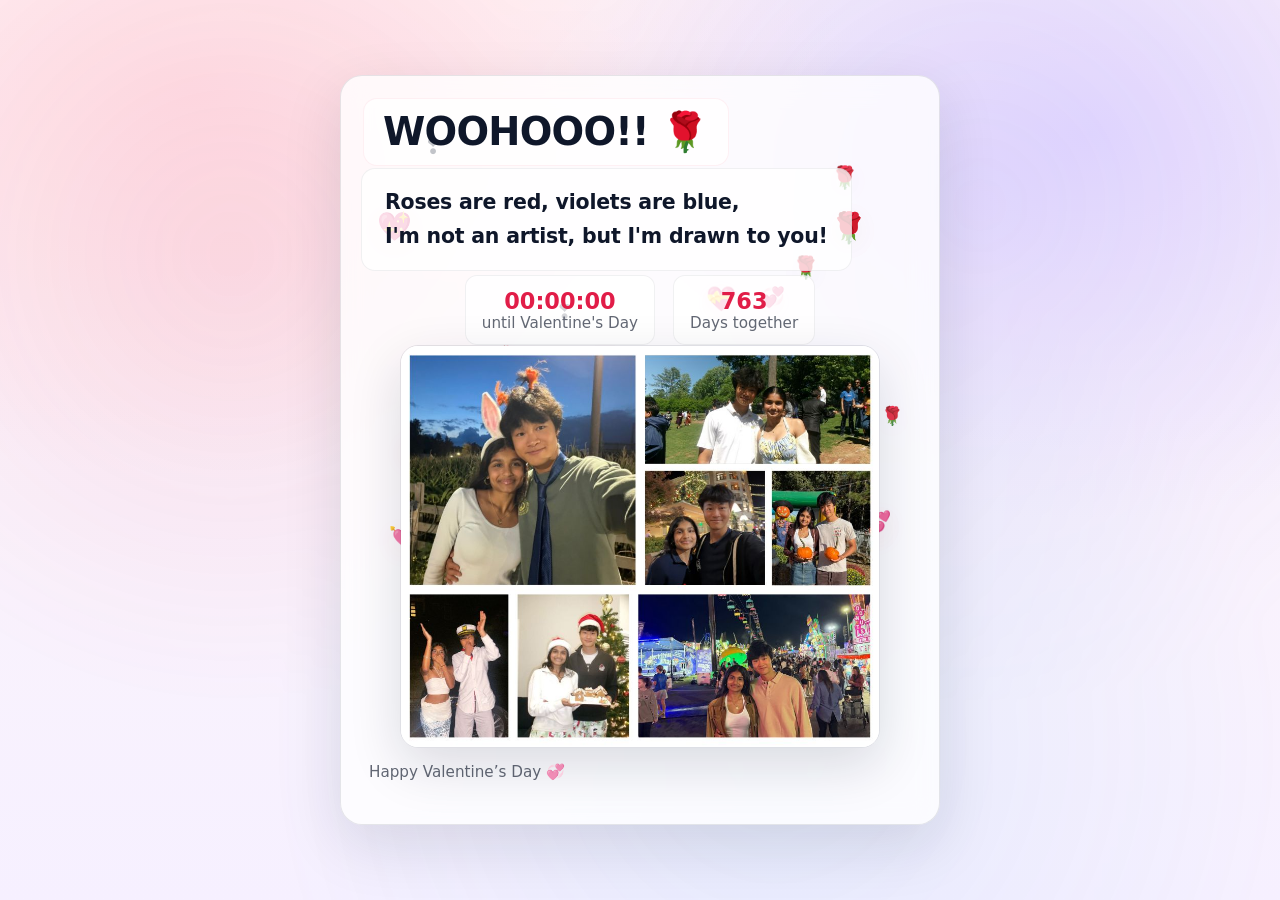
<file: poem.html>
<!doctype html>
<html lang="en">
<head>
  <meta charset="utf-8" />
  <meta name="viewport" content="width=device-width, initial-scale=1" />
  <title>For You 💖</title>
  <link rel="stylesheet" href="style.css" />
</head>
<body>
  <main class="card poemCard">
    
    <div class="titleWrap">
      <h1>WOOHOOO!! <span class="emoji">🌹</span></h1>
    </div>

    <div class="poemWrap">
      <p class="poem">
        Roses are red, violets are blue,<br />
        I'm not an artist, but I'm drawn to you!
      </p>
    </div>

    <div class="stats">
      <div class="stat">
        <div id="countdown" class="num">--:--:--</div>
        <div class="label">until Valentine's Day</div>
      </div>
      <div class="stat">
        <div id="together" class="num">--</div>
        <div class="label">Days together</div>
      </div>
    </div>

    <!-- Make sure your image file name matches (us.jpg / us.png) -->
    <img class="photo" src="us.jpg" alt="A photo of us together" />

    <p class="tiny">Happy Valentine’s Day 💞</p>
    <!-- Decorative floating hearts and roses (poem page) -->
    <div class="decor" aria-hidden="true">
      <span class="floating heart">💖</span>
      <span class="floating heart">💘</span>
      <span class="floating rose">🌹</span>
      <span class="floating heart">❣️</span>
      <span class="floating rose">🌹</span>
      <span class="floating heart">💕</span>
      <span class="floating heart">💓</span>
      <span class="floating rose">🌹</span>
      <span class="floating heart">💝</span>
      <span class="floating heart">💞</span>
      <span class="floating rose">🌹</span>
      <span class="floating heart">❤️</span>
      <span class="floating heart">💘</span>
      <span class="floating rose">🌹</span>
      <span class="floating heart">💕</span>
      <span class="floating rose">🌹</span>
      <span class="floating heart">❣️</span>
      <span class="floating heart">💝</span>
      <span class="floating rose">🌹</span>
      <span class="floating heart">💗</span>
    </div>
  </main>
  <script src="poem.js"></script>
</body>
</html>
</file>
<file: style.css>
:root{
  --bg1:#fff7f9;
  --bg2:#f6f0ff;
  --card:#ffffffcc;
  --border: rgba(15, 23, 42, 0.10); /* slate */
  --text:#0f172a;
  --muted: rgba(15, 23, 42, 0.65);
  --shadow: 0 20px 60px rgba(15,23,42,0.12);
  --radius: 22px;

  --accent:#e11d48;      /* rose-600 */
  --accent2:#fb7185;     /* rose-400 */
  --accentSoft: rgba(225, 29, 72, 0.10);
}

*{ box-sizing:border-box; }
html,body{ height:100%; }

body{
  margin:0;
  font-family: ui-sans-serif, system-ui, -apple-system, "Segoe UI", Roboto, Helvetica, Arial, "Apple Color Emoji","Segoe UI Emoji";
  color: var(--text);
  background:
    radial-gradient(1200px 700px at 15% 10%, #ffe4ea 0%, transparent 55%),
    radial-gradient(1000px 700px at 85% 15%, #e9ddff 0%, transparent 55%),
    linear-gradient(180deg, var(--bg1), var(--bg2));
  display:grid;
  place-items:center;
  padding: 28px 16px;
  overflow:hidden;
}

/* subtle floating dots (not tacky) */
body::before{
  content:"";
  position:fixed;
  inset:-40px;
  background:
    radial-gradient(circle at 20% 30%, rgba(225,29,72,0.10), transparent 35%),
    radial-gradient(circle at 75% 25%, rgba(99,102,241,0.10), transparent 40%),
    radial-gradient(circle at 60% 80%, rgba(14,165,233,0.08), transparent 45%);
  filter: blur(14px);
  pointer-events:none;
}

.card{
  width: min(680px, 94vw);
  background: var(--card);
  border: 1px solid var(--border);
  border-radius: var(--radius);
  box-shadow: var(--shadow);
  backdrop-filter: blur(14px);
  -webkit-backdrop-filter: blur(14px);
  padding: 34px;
  position: relative;
}

.topline{
  display:flex;
  align-items:center;
  justify-content:space-between;
  gap: 14px;
  margin-bottom: 14px;
}

.badge{
  display:inline-flex;
  align-items:center;
  gap: 8px;
  font-size: 0.88rem;
  padding: 8px 10px;
  border-radius: 999px;
  background: rgba(255,255,255,0.7);
  border: 1px solid rgba(15,23,42,0.08);
}

.badge-dot{
  width: 8px; height: 8px; border-radius: 999px;
  background: var(--accent);
  box-shadow: 0 0 0 6px rgba(225,29,72,0.10);
}

h1{
  margin: 6px 0 6px;
  font-size: clamp(1.85rem, 4vw, 2.4rem);
  letter-spacing: -0.02em;
  line-height: 1.15;
}

.sub{
  margin: 0 0 18px;
  color: var(--muted);
  font-size: 1rem;
  line-height: 1.5;
}

/* Area for buttons */
.playArea{
  position: relative;
  height: 140px;
  min-height: 120px;
  border-radius: 18px;
  background: rgba(255,255,255,0.55);
  border: 1px solid rgba(15,23,42,0.08);
  display:block;
  padding: 12px 28px;
  overflow: visible; /* allow scaled buttons to show */
}

.btn{
  border: none;
  border-radius: 999px;
  padding: 14px 22px;
  font-size: 1.12rem;
  font-weight: 600;
  cursor: pointer;
  transition: transform 180ms ease, box-shadow 180ms ease, background 180ms ease, border-color 180ms ease;
  user-select:none;
  -webkit-tap-highlight-color: transparent;
}

.btn:active{ transform: translateY(1px) scale(0.99); }

.yes{
  position: absolute;
  left: 35%;
  top: 50%;
  transform: translateY(-50%);
  transform-origin: center center;
  will-change: transform;
  z-index: 2;
  background: linear-gradient(135deg, var(--accent), #ff4d79);
  color: white;
  box-shadow: 0 16px 38px rgba(225,29,72,0.32);
}

.yes:hover{
  box-shadow: 0 22px 48px rgba(225,29,72,0.36);
}

.no{
  position: absolute;
  background: rgba(255,255,255,0.95);
  color: var(--text);
  border: 1px solid rgba(15,23,42,0.16);
  box-shadow: 0 10px 20px rgba(15,23,42,0.08);
  right: 35%;
  z-index: 1;
  transition: left 160ms cubic-bezier(.2,.8,.2,1), top 160ms cubic-bezier(.2,.8,.2,1), transform 120ms ease, box-shadow 160ms ease;
}

.no:hover{
  border-color: rgba(225,29,72,0.28);
}

.message{
  margin: 14px 0 0;
  font-weight: 700;
  color: rgba(225,29,72,0.95);
  letter-spacing: -0.01em;
}

/* poem page */
.poem{
  margin: 14px 0 18px;
  font-size: 1.28rem;
  line-height: 1.65;
  font-weight: 650;
  letter-spacing: -0.01em;
}

.photo{
  width: min(520px, 92vw);
  border-radius: 18px;
  border: 1px solid rgba(15,23,42,0.12);
  box-shadow: 0 18px 52px rgba(15,23,42,0.14);
  display:block;
  margin: 0 auto 8px;
}

/* Slightly smaller layout for the poem page to fit well on Mac screens */
.poemCard{
  width: min(600px, 88vw);
  padding: 28px;
}
.poemCard .photo{
  width: min(480px, 86vw);
}

@media (min-width: 1400px){
  .poemCard{ width: 600px; }
  .poemCard .photo{ width: 460px; }
}

/* poem page stats */
.stats{
  display:flex;
  gap: 18px;
  justify-content:center;
  margin-top: 12px;
  flex-wrap:wrap;
}
.stat{
  background: rgba(255,255,255,0.8);
  border-radius: 12px;
  padding: 12px 16px;
  border: 1px solid rgba(15,23,42,0.06);
  text-align:center;
}
.stat .num{
  font-size: 1.4rem;
  font-weight: 800;
  color: var(--accent);
}
.stat .label{ color: var(--muted); font-size: 0.95rem; }

.tiny{
  font-size: 0.95rem;
  color: var(--muted);
}

/* footer hint */
.hint{
  margin-top: 10px;
  color: rgba(15,23,42,0.50);
  font-size: 0.9rem;
}

/* Slightly larger play area on small screens */
@media (max-width:420px){
  .playArea{ height:120px; padding: 8px; }
  .btn{ padding: 14px 20px; }
}

/* Floating decorative hearts/roses on the index page */
.decor{ position: absolute; inset: 0; pointer-events: none; overflow: hidden; z-index: 0; }
.floating{ position: absolute; font-size: 20px; opacity: 0.95; transform-origin: center; }
.floating.heart{ filter: drop-shadow(0 6px 14px rgba(225,29,72,0.12)); }
.floating.rose{ filter: drop-shadow(0 6px 14px rgba(120,40,80,0.08)); }

.floating:nth-child(1){ left: 6%; top: 18%; animation: floatA 6000ms infinite ease-in-out; font-size:28px; opacity:0.95 }
.floating:nth-child(2){ left: 18%; top: 72%; animation: floatB 5200ms infinite ease-in-out; font-size:22px; opacity:0.9 }
.floating:nth-child(3){ right: 12%; top: 18%; animation: floatC 7400ms infinite ease-in-out; font-size:30px; opacity:0.95 }
.floating:nth-child(4){ left: 36%; top: 30%; animation: floatB 6300ms infinite ease-in-out; font-size:20px; opacity:0.85 }
.floating:nth-child(5){ right: 28%; top: 62%; animation: floatA 5800ms infinite ease-in-out; font-size:20px; opacity:0.9 }
.floating:nth-child(6){ left: 58%; top: 46%; animation: floatC 6600ms infinite ease-in-out; font-size:26px; opacity:0.95 }
.floating:nth-child(7){ left: 10%; top: 48%; animation: floatA 7000ms infinite ease-in-out; font-size:20px; opacity:0.8 }
.floating:nth-child(8){ right: 6%; top: 44%; animation: floatB 5400ms infinite ease-in-out; font-size:18px; opacity:0.85 }
.floating:nth-child(9){ left: 50%; top: 68%; animation: floatC 6200ms infinite ease-in-out; font-size:24px; opacity:0.95 }
.floating:nth-child(10){ left: 70%; top: 28%; animation: floatB 5000ms infinite ease-in-out; font-size:20px; opacity:0.9 }
.floating:nth-child(11){ right: 20%; top: 24%; animation: floatA 7600ms infinite ease-in-out; font-size:22px; opacity:0.9 }
.floating:nth-child(12){ left: 42%; top: 36%; animation: floatC 6800ms infinite ease-in-out; font-size:30px; opacity:0.95 }
.floating:nth-child(13){ left: 8%; top: 60%; animation: floatA 7200ms infinite ease-in-out; font-size:20px; opacity:0.82 }
.floating:nth-child(14){ left: 26%; top: 36%; animation: floatB 5600ms infinite ease-in-out; font-size:18px; opacity:0.8 }
.floating:nth-child(15){ right: 8%; top: 58%; animation: floatC 7000ms infinite ease-in-out; font-size:22px; opacity:0.88 }
.floating:nth-child(16){ left: 70%; top: 54%; animation: floatA 6000ms infinite ease-in-out; font-size:20px; opacity:0.85 }
.floating:nth-child(17){ left: 14%; top: 8%; animation: floatB 6800ms infinite ease-in-out; font-size:20px; opacity:0.9 }
.floating:nth-child(18){ right: 34%; top: 28%; animation: floatC 6400ms infinite ease-in-out; font-size:24px; opacity:0.9 }
.floating:nth-child(19){ left: 82%; top: 12%; animation: floatA 7200ms infinite ease-in-out; font-size:22px; opacity:0.85 }
.floating:nth-child(20){ left: 52%; top: 52%; animation: floatB 6100ms infinite ease-in-out; font-size:18px; opacity:0.8 }

@keyframes floatA{ 0%{ transform: translateY(0) rotate(0deg) } 50%{ transform: translateY(-14px) rotate(-6deg) } 100%{ transform: translateY(0) rotate(0deg) } }
@keyframes floatB{ 0%{ transform: translateY(0) rotate(0deg) } 50%{ transform: translateY(-22px) rotate(6deg) } 100%{ transform: translateY(0) rotate(0deg) } }
@keyframes floatC{ 0%{ transform: translateY(0) rotate(0deg) } 50%{ transform: translateY(-30px) rotate(-8deg) } 100%{ transform: translateY(0) rotate(0deg) } }

/* ensure card content is above decorations, but keep `.decor` absolute behind */
.card > *:not(.decor){ position: relative; z-index: 3; }

/* Outline behind the main title so floating decor doesn't show through the text */
.titleWrap{ display:inline-block; position: relative; padding: 6px 14px; border-radius: 12px; margin-bottom: 8px; }
.titleWrap::before{ content: ""; position: absolute; left: -6px; right: -6px; top: -6px; bottom: -6px; border-radius: 14px; background: rgba(255,255,255,0.72); border: 1px solid rgba(225,29,72,0.06); z-index: 2; pointer-events: none; }
.titleWrap h1{ position: relative; z-index: 3; margin: 0; }

/* Poem stanza background so floating decor doesn't interfere */
.poemWrap{ display:inline-block; position: relative; padding: 10px 16px; border-radius: 12px; margin-top: 8px; }
.poemWrap::before{ content: ""; position: absolute; left: -8px; right: -8px; top: -8px; bottom: -8px; border-radius: 14px; background: rgba(255,255,255,0.78); border: 1px solid rgba(15,23,42,0.06); z-index: 2; pointer-events: none; }
.poemWrap .poem{ position: relative; z-index: 3; margin: 0; }
</file>
